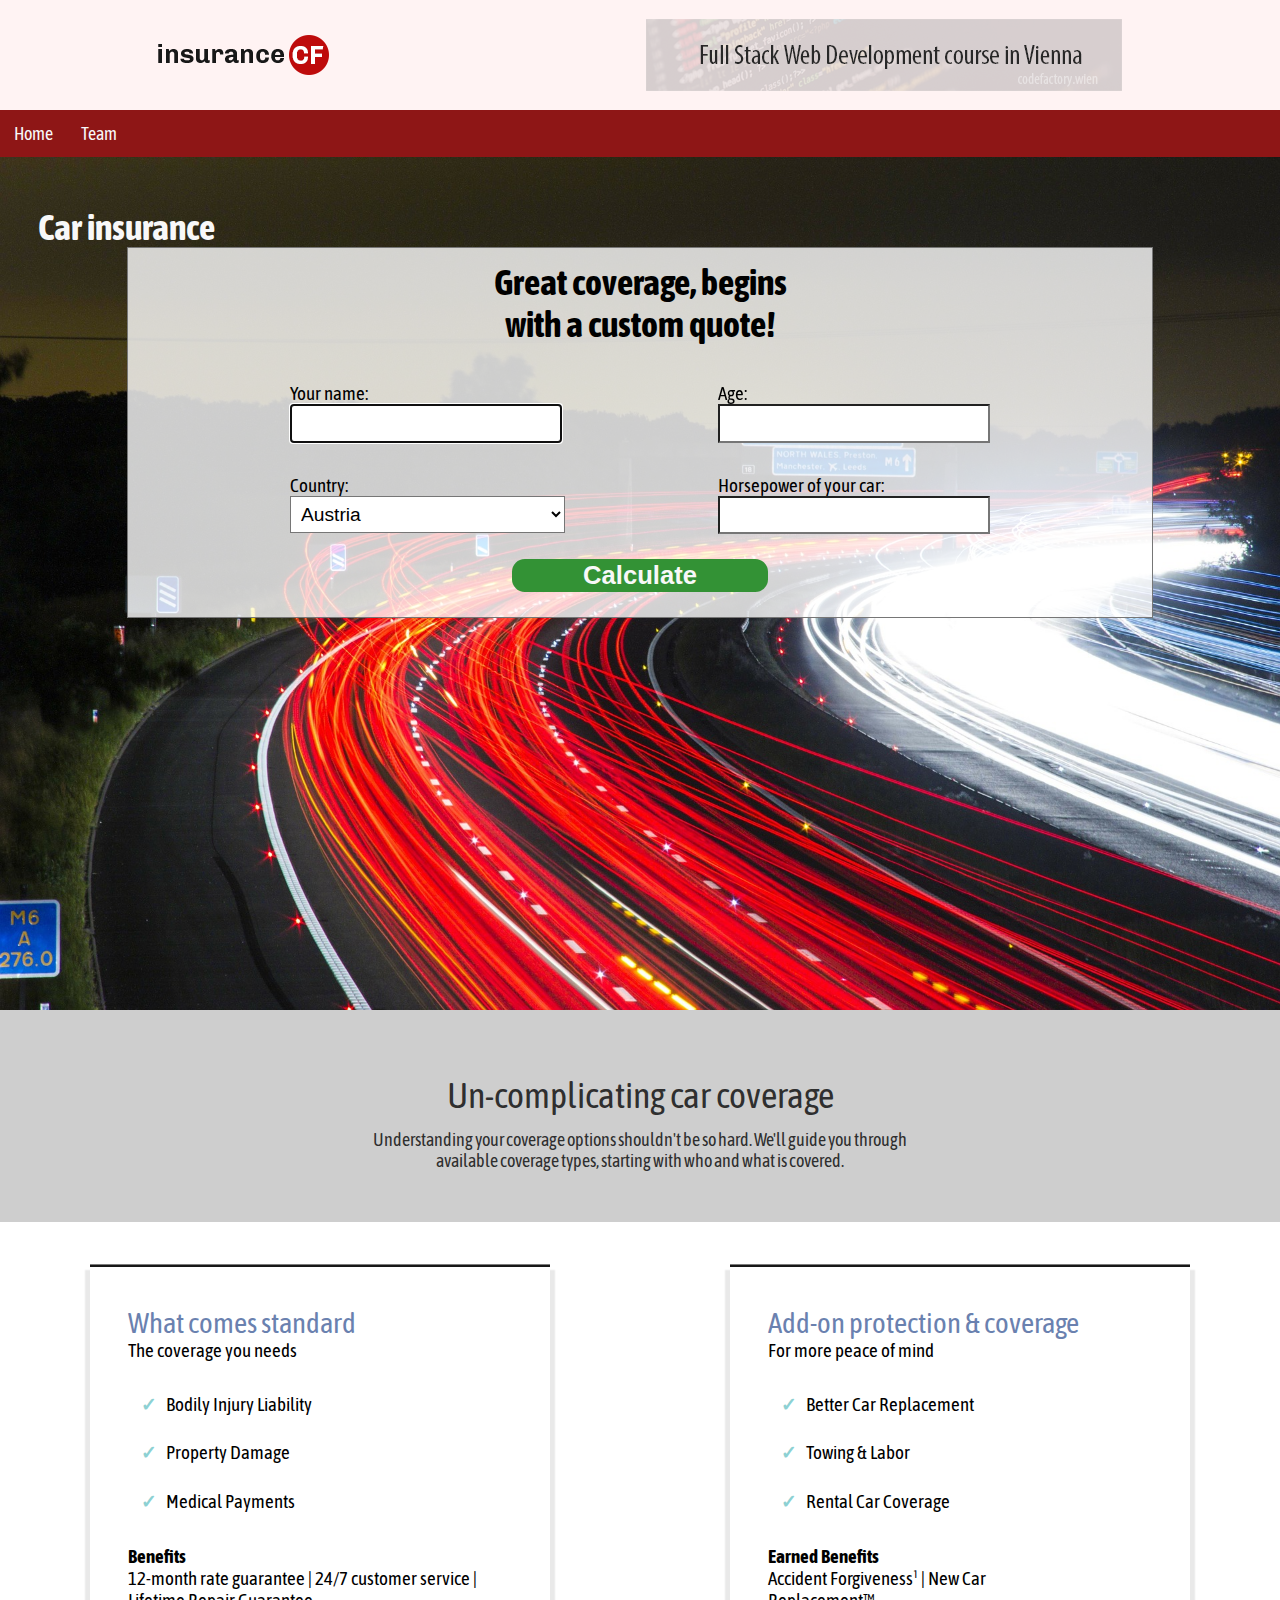
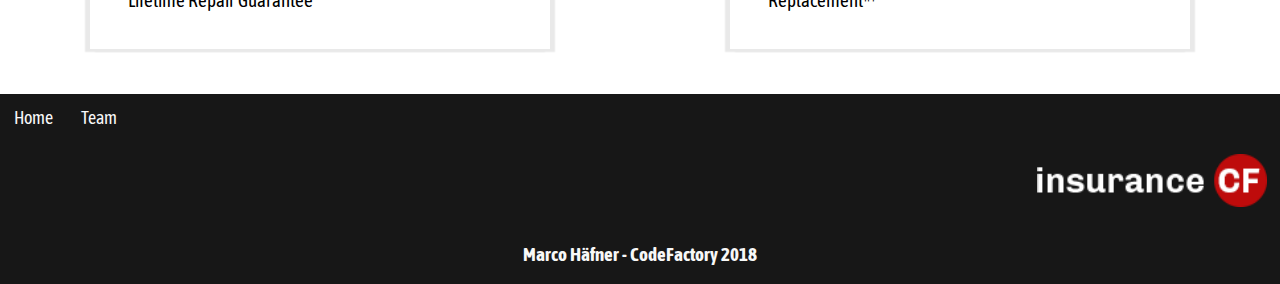
<file: index.html>
<!DOCTYPE html>
<html lang="en">
<head>
	<meta charset="utf-8">
	<meta http-equiv="X-UA-Compatible" content="IE=edge">
	<title>Car Insurance at it's best!</title>
	<link rel="stylesheet" href="css/index.css">
</head>
<body>
	<div class="body_wrapper">
		<header class="header_top">
			<a href="index.html" title="Back to index.html">
				<img class="img_left" src="css/img/logo.png" alt="Sorry, your browser cannot show this picture">
			</a>
			<a href="https://www.codefactory.wien" title="to codefactory.wien">
				<img class="img_right" id="hide_header_pic" src="css/img/banner.png" alt="Sorry, your browser cannot show this picture">
			</a>
		</header>

		<nav class="nav_top">
			<ul>
				<li><a href="#" title="Back to where you started">Home</a></li>
				<li><a href="team.html" title="Our marvelous team!">Team</a></li>
			</ul>
		</nav>

		<main>
			<div class="flex_row1">
				<img src="css/img/traffic-332857_1920.jpg" alt="Sorry, your browser cannot show this picture">
				<div>
					<h2 class="absolute_h2">Car insurance</h2>
				</div>
			</div>
			<div class="flex_row2">
				<h2>Un-complicating car coverage</h2>
				<p>Understanding your coverage options shouldn't be so hard. We'll guide you through available coverage types, starting with who and what is covered.</p>
			</div>
			<div class="flex_row3">
				<div class="flex_box">
					<h4>What comes standard</h4>
					<h5>The coverage you needs</h5>
					<ul>
						<li>Bodily Injury Liability</li>
						<li>Property Damage</li>
						<li>Medical Payments</li>
					</ul>
					<h6>Benefits</h6>
					<p class="bottom_p">12-month rate guarantee | 24/7 customer service | Lifetime Repair Guarantee</p>
				</div>
				<div class="flex_box">
					<h4>Add-on protection & coverage</h4>
					<h5>For more peace of mind</h5>
					<ul>
						<li>Better Car Replacement</li>
						<li>Towing & Labor</li>
						<li>Rental Car Coverage</li>
					</ul>
					<h6>Earned Benefits</h6>
					<p class="bottom_p">Accident Forgiveness¹ | New Car <br>Replacement&#8482;</p>
				</div>
			</div>
			<div class="div_opacity">
				<h2>Great coverage, begins<br> with a custom quote!</h2>
				<form class="table">

					<div class="table-row">
						<div class="table-cell">
							Your name:<br><input class="table-cell enter_button" type="text" name="name" autofocus>
						</div>
						<div class="table-cell">
							Age:<br><input class="table-cell enter_button" type="text" name="age" >
						</div>
					</div>	
					
					<div class="table-row">
						<div class="table-cell">
							Country:<br><select id="select_element" class="table-cell enter_button" name="country" size="1" required >
										<option value="austria" checked>Austria</option>
										<option value="hungary">Hungary</option>
										<option value="russia">Russia</option>
										</select>
						</div>
						<div class="table-cell">
							Horsepower of your car:<br><input class="table-cell enter_button" type="text" name="horse_power">
						</div>
					</div>

				</form>
				<div class="button_container">
					<button id="button_calculate" type="input" value="calculate">Calculate</button>
				</div>
				<p id="result"></p>
			</div>
		</main>
		<footer>
			<nav class="nav_bottom">
				<ul>
					<li><a href="#" title="Back to where you started">Home</a></li>
					<li><a href="team.html" title="Our marvelous team!">Team</a></li>
				</ul>
			</nav>
			<a href="index.html" title="Back to index.html">
				<img class="img_footer" src="css/img/logo-inv.png" alt="">
			</a>
			<h3>Marco Häfner - CodeFactory 2018</h3>
		</footer>
	<script src="js/index.js" type="text/javascript" charset="utf-8"></script>
</body>
</html>
<!--What to do:
	(10) Add Jasmine to your project. Add tests to your script and test for various inputs of horse_power, age, country (3 or more different tests)
</file>
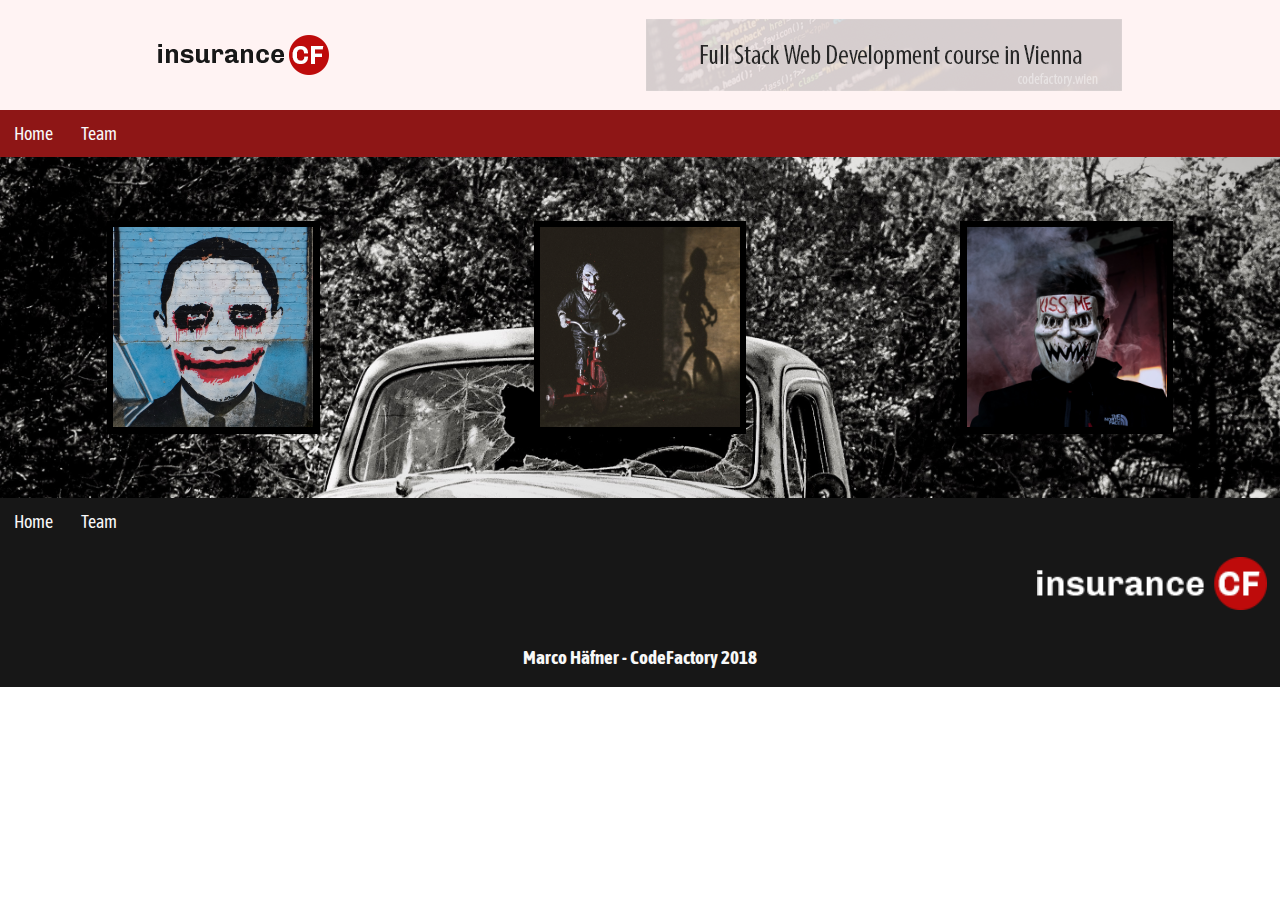
<file: team.html>
<!DOCTYPE html>
<html lang="en">
<head>
	<meta charset="utf-8">
	<meta http-equiv="X-UA-Compatible" content="IE=edge">
	<title>Team buddies</title>
	<link rel="stylesheet" href="css/index.css">
</head>
<body>
	<div class="body_wrapper">
		<header class="header_top">
			<a href="index.html" title="Back to index.html">
				<img class="img_left" src="css/img/logo.png" alt="Sorry, your browser cannot show this picture">
			</a>
			<a href="https://www.codefactory.wien" title="to codefactory.wien">
				<img class="img_right" id="hide_header_pic" src="css/img/banner.png" alt="Sorry, your browser cannot show this picture">
			</a>
		</header>

		<nav class="nav_top">
			<ul>
				<li><a href="index.html" title="Back to where you started">Home</a></li>
				<li><a href="#" title="Our marvelous team!">Team</a></li>
			</ul>
		</nav>

		<main id="team_container">

		</main>
		<footer>
			<nav class="nav_bottom">
				<ul>
					<li><a href="index.html" title="Back to where you started">Home</a></li>
					<li><a href="#" title="Our marvelous team!">Team</a></li>
				</ul>
			</nav>
			<a href="index.html" title="Back to index.html">
				<img class="img_footer" src="css/img/logo-inv.png" alt="">
			</a>
			<h3>Marco Häfner - CodeFactory 2018</h3>
		</footer>
	<script src="json/team.json" type="text/javascript"></script>
	<script src="js/team.js" type="text/javascript" charset="utf-8"></script>

</body>
</html>
</file>
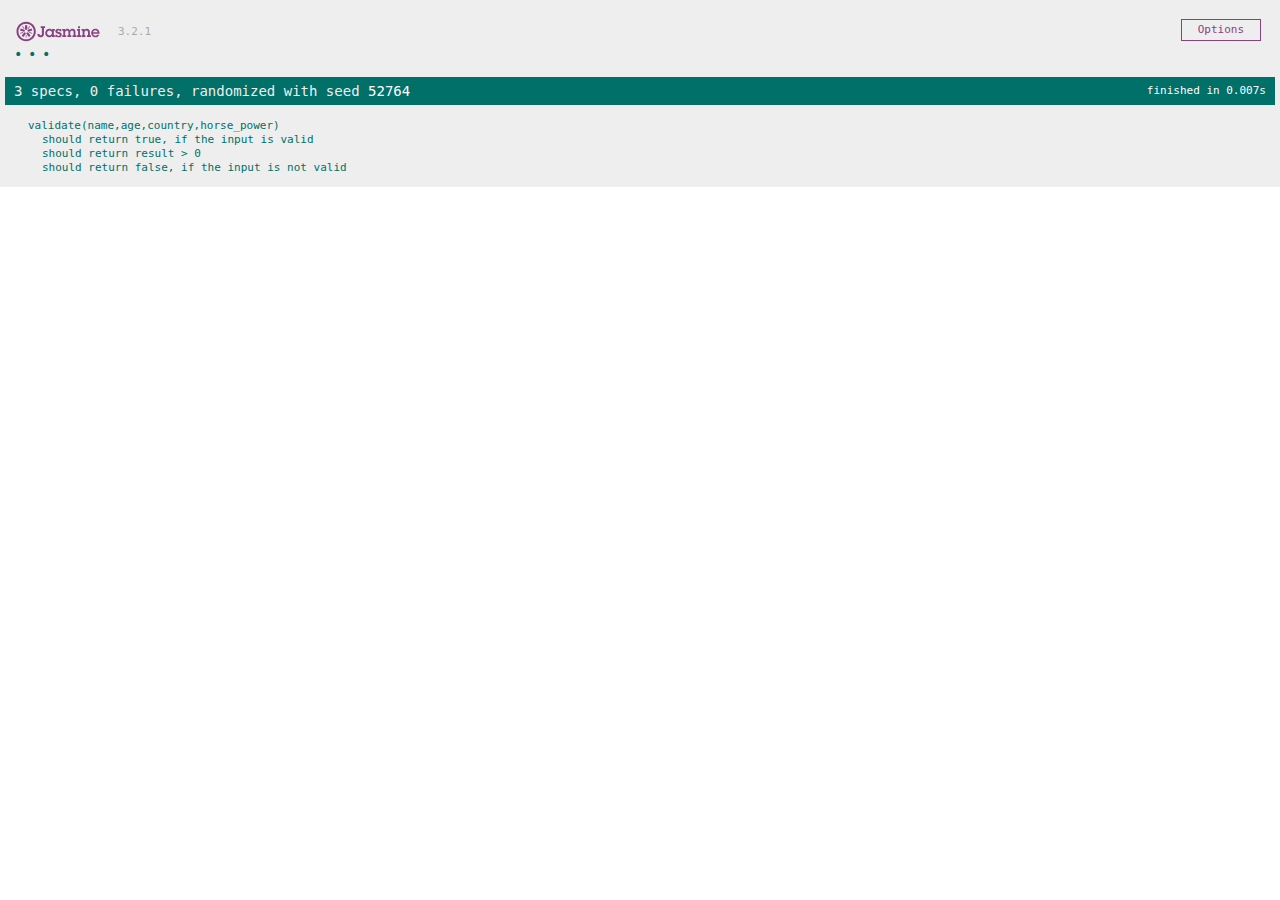
<file: Jasmine/SpecRunner.html>
<!DOCTYPE html>
<html>
<head>
  <meta charset="utf-8">
  <title>Jasmine Spec Runner v3.2.1</title>

  <link rel="shortcut icon" type="image/png" href="lib/jasmine-3.2.1/jasmine_favicon.png">
  <link rel="stylesheet" href="lib/jasmine-3.2.1/jasmine.css">

  <!-- include source files here... -->
  <script src="src/index_functions.js"></script>

  

  <script src="lib/jasmine-3.2.1/jasmine.js"></script>
  <script src="lib/jasmine-3.2.1/jasmine-html.js"></script>
  <script src="lib/jasmine-3.2.1/boot.js"></script>

  <!-- include spec files here... -->
  <script src="spec/test_functions_index.js"></script>

</head>

<body>
</body>
</html>
</file>
<file: css/index.css>
@charset "UTF-8";
@import url("https://fonts.googleapis.com/css?family=Asap+Condensed");
#team_container {
  width: 100%;
  height: auto;
  background-image: url("img/hayden-walker-704916-unsplash.jpg");
  background-size: cover;
  flex-direction: row;
  flex-wrap: wrap;
  flex-shrink: 1;
  justify-content: space-around; }

.team {
  width: 40%;
  height: auto;
  max-width: 200px;
  max-height: 200px;
  background-color: black;
  padding: 0.5vw;
  margin: 5vw 0 5vw 0;
  position: relative;
  overflow: hidden; }

.team_p {
  position: absolute;
  text-align: center;
  width: 90%;
  left: 0.5vw;
  right: 0.5vw;
  bottom: 5vh;
  margin-left: 0.25vw;
  margin-right: 0.25vw;
  color: red;
  padding-bottom: 2vh;
  opacity: 0; }

.team_p:hover {
  background-color: black;
  opacity: 1;
  font-size: 1.5vmax;
  animation: grow_font-size 2s; }

@keyframes grow_font-size {
  0% {
    font-size: 0; }
  100% {
    font-size: 1.5vw; } }
.team img {
  width: 100%;
  height: 100%;
  max-width: 100%;
  max-height: 100%;
  object-fit: cover; }

body {
  font-family: "Asap Condensed", sans-serif;
  font-size: 1.5vw;
  margin: 0;
  display: flex;
  flex-direction: column;
  min-width: 400px; }

* {
  transition: 0.5s;
  font-size: 1.5vw; }

.body_wrapper {
  flex: 1; }

/*That's where the header got styled */
.header_top {
  background-color: #FFF3F3;
  width: 100%;
  height: auto;
  display: flex;
  flex-wrap: nowrap;
  flex-shrink: 1;
  justify-content: space-around; }

.header_top a {
  margin: auto;
  padding: 0;
  vertical-align: middle; }

.header_top img {
  max-width: 100%;
  min-width: 0;
  height: auto;
  padding: 1.5vw;
  display: block; }

/*part for the navbar styling */
nav {
  width: 100%; }

.nav_top ul {
  list-style-type: none;
  margin: 0;
  padding: 0;
  overflow: hidden;
  background-color: #8E1616; }

.nav_bottom ul {
  list-style-type: none;
  margin: 0;
  padding: 0;
  overflow: hidden;
  background-color: #171717; }

nav ul li {
  float: left; }

nav li a {
  display: block;
  color: #F8F8F8;
  text-align: center;
  padding: 1vw 1.1vw;
  text-decoration: none;
  font-size: 2vmin; }

nav li a:hover {
  background-color: #CECECE;
  color: #171717; }

main {
  display: flex;
  flex-direction: column;
  flex-wrap: nowrap;
  position: relative; }

.flex_row1 img {
  width: 100%;
  height: 100%;
  object-fit: cover;
  display: block; }

.flex_row1 div {
  position: absolute;
  top: 4vh;
  left: 2vw;
  color: #F8F8F8; }

.flex_row2 {
  background-color: #CECECE;
  color: #2F2F2F;
  text-align: center;
  padding: 4vw 0 4vw 0; }

.flex_row2 p {
  width: 40vw;
  margin: auto;
  font-size: 2vmin; }

h2 {
  font-size: 4vmin;
  margin: 1vw;
  text-align: center; }

.flex_row3 {
  display: flex;
  flex-wrap: nowrap; }

.div_opacity {
  left: 0;
  right: 0;
  margin-left: auto;
  margin-right: auto;
  width: 80vw;
  height: auto;
  position: absolute;
  background-color: #F8F8F8;
  top: 10vh;
  background: rgba(255, 255, 255, 0.8);
  border: 1.5px solid #767676; }

.table {
  display: table;
  left: 0;
  right: 0;
  margin-left: auto;
  margin-right: auto;
  border-collapse: separate;
  border-spacing: 11vw 2vh;
  columns: 2; }

.table-row {
  display: table-row; }

.table-cell, .table-cell-centered {
  display: table-cell;
  padding: 0.5vw; }

input {
  width: 20vw;
  background-color: white; }

select {
  width: 21.5vw;
  background-color: white; }

.button_container {
  width: 100%; }

button {
  display: block;
  margin-left: auto;
  margin-right: auto;
  padding: 2px 5px;
  background: #339235;
  font-weight: bold;
  color: #F8F8F8;
  width: 20vw;
  height: auto;
  font-size: 2vw;
  border-radius: 1vw;
  border: none; }

button:hover {
  cursor: pointer; }

#result {
  margin: 2vw;
  text-align: center;
  left: 0;
  right: 0;
  margin-left: auto;
  margin-right: auto;
  width: 50vw;
  height: auto;
  font-size: 4vw;
  color: #339235; }

.flex_row2 p {
  width: 46vw; }

.flex_row2 h2 {
  font-weight: normal; }

.flex_row3 {
  display: flex;
  flex-wrap: nowrap;
  width: 100%;
  justify-content: space-around; }

.flex_box {
  height: auto;
  width: 30vw;
  margin-top: 5vh;
  margin-bottom: 5vh;
  padding: 3vw;
  box-shadow: 0 -0.2vw 0 #171717, -0.4vw 0.3vh 0.1vw #E9E9E9, 0.4vw 0.3vh 0.1vw #E9E9E9; }

.flex_row3 h4 {
  margin: 0;
  font-size: 2.3vw;
  font-weight: normal;
  color: #6a81af;
  font-weight: normal; }

.flex_row3 h5 {
  margin: 0;
  font-size: 1.5vw;
  font-weight: normal; }

.flex_row3 h6 {
  margin: 0;
  font-weight: bold; }

.flex_row3 ul {
  list-style: none;
  margin-left: 0;
  padding-left: 1em;
  text-indent: -1em; }

.flex_row3 ul li {
  padding: 1vw; }

.flex_row3 ul li:before {
  content: "✓";
  color: #8DD1D3;
  font-weight: bold;
  padding-right: 0.5em; }

.bottom_p {
  margin: 0; }

footer {
  width: 100%;
  height: auto;
  font-size: 1.2vw;
  background-color: #171717;
  color: #F8F8F8;
  display: flex;
  flex-direction: column; }

footer a {
  align-self: flex-end; }

footer img {
  width: 18vw;
  max-width: 100%;
  min-width: 0;
  height: auto;
  padding: 1vw; }

footer h3 {
  align-self: center; }

/*# sourceMappingURL=index.css.map */
</file>
<file: Jasmine/lib/jasmine-3.2.1/jasmine.css>
body { overflow-y: scroll; }

.jasmine_html-reporter { background-color: #eee; padding: 5px; margin: -8px; font-size: 11px; font-family: Monaco, "Lucida Console", monospace; line-height: 14px; color: #333; }
.jasmine_html-reporter a { text-decoration: none; }
.jasmine_html-reporter a:hover { text-decoration: underline; }
.jasmine_html-reporter p, .jasmine_html-reporter h1, .jasmine_html-reporter h2, .jasmine_html-reporter h3, .jasmine_html-reporter h4, .jasmine_html-reporter h5, .jasmine_html-reporter h6 { margin: 0; line-height: 14px; }
.jasmine_html-reporter .jasmine-banner, .jasmine_html-reporter .jasmine-symbol-summary, .jasmine_html-reporter .jasmine-summary, .jasmine_html-reporter .jasmine-result-message, .jasmine_html-reporter .jasmine-spec .jasmine-description, .jasmine_html-reporter .jasmine-spec-detail .jasmine-description, .jasmine_html-reporter .jasmine-alert .jasmine-bar, .jasmine_html-reporter .jasmine-stack-trace { padding-left: 9px; padding-right: 9px; }
.jasmine_html-reporter .jasmine-banner { position: relative; }
.jasmine_html-reporter .jasmine-banner .jasmine-title { background: url('[data-uri]') no-repeat; background: url('[data-uri]') no-repeat, none; -moz-background-size: 100%; -o-background-size: 100%; -webkit-background-size: 100%; background-size: 100%; display: block; float: left; width: 90px; height: 25px; }
.jasmine_html-reporter .jasmine-banner .jasmine-version { margin-left: 14px; position: relative; top: 6px; }
.jasmine_html-reporter #jasmine_content { position: fixed; right: 100%; }
.jasmine_html-reporter .jasmine-version { color: #aaa; }
.jasmine_html-reporter .jasmine-banner { margin-top: 14px; }
.jasmine_html-reporter .jasmine-duration { color: #fff; float: right; line-height: 28px; padding-right: 9px; }
.jasmine_html-reporter .jasmine-symbol-summary { overflow: hidden; *zoom: 1; margin: 14px 0; }
.jasmine_html-reporter .jasmine-symbol-summary li { display: inline-block; height: 10px; width: 14px; font-size: 16px; }
.jasmine_html-reporter .jasmine-symbol-summary li.jasmine-passed { font-size: 14px; }
.jasmine_html-reporter .jasmine-symbol-summary li.jasmine-passed:before { color: #007069; content: "\02022"; }
.jasmine_html-reporter .jasmine-symbol-summary li.jasmine-failed { line-height: 9px; }
.jasmine_html-reporter .jasmine-symbol-summary li.jasmine-failed:before { color: #ca3a11; content: "\d7"; font-weight: bold; margin-left: -1px; }
.jasmine_html-reporter .jasmine-symbol-summary li.jasmine-excluded { font-size: 14px; }
.jasmine_html-reporter .jasmine-symbol-summary li.jasmine-excluded:before { color: #bababa; content: "\02022"; }
.jasmine_html-reporter .jasmine-symbol-summary li.jasmine-excluded-no-display { font-size: 14px; display: none; }
.jasmine_html-reporter .jasmine-symbol-summary li.jasmine-pending { line-height: 17px; }
.jasmine_html-reporter .jasmine-symbol-summary li.jasmine-pending:before { color: #ba9d37; content: "*"; }
.jasmine_html-reporter .jasmine-symbol-summary li.jasmine-empty { font-size: 14px; }
.jasmine_html-reporter .jasmine-symbol-summary li.jasmine-empty:before { color: #ba9d37; content: "\02022"; }
.jasmine_html-reporter .jasmine-run-options { float: right; margin-right: 5px; border: 1px solid #8a4182; color: #8a4182; position: relative; line-height: 20px; }
.jasmine_html-reporter .jasmine-run-options .jasmine-trigger { cursor: pointer; padding: 8px 16px; }
.jasmine_html-reporter .jasmine-run-options .jasmine-payload { position: absolute; display: none; right: -1px; border: 1px solid #8a4182; background-color: #eee; white-space: nowrap; padding: 4px 8px; }
.jasmine_html-reporter .jasmine-run-options .jasmine-payload.jasmine-open { display: block; }
.jasmine_html-reporter .jasmine-bar { line-height: 28px; font-size: 14px; display: block; color: #eee; }
.jasmine_html-reporter .jasmine-bar.jasmine-failed, .jasmine_html-reporter .jasmine-bar.jasmine-errored { background-color: #ca3a11; border-bottom: 1px solid #eee; }
.jasmine_html-reporter .jasmine-bar.jasmine-passed { background-color: #007069; }
.jasmine_html-reporter .jasmine-bar.jasmine-incomplete { background-color: #bababa; }
.jasmine_html-reporter .jasmine-bar.jasmine-skipped { background-color: #bababa; }
.jasmine_html-reporter .jasmine-bar.jasmine-warning { background-color: #ba9d37; color: #333; }
.jasmine_html-reporter .jasmine-bar.jasmine-menu { background-color: #fff; color: #aaa; }
.jasmine_html-reporter .jasmine-bar.jasmine-menu a { color: #333; }
.jasmine_html-reporter .jasmine-bar a { color: white; }
.jasmine_html-reporter.jasmine-spec-list .jasmine-bar.jasmine-menu.jasmine-failure-list, .jasmine_html-reporter.jasmine-spec-list .jasmine-results .jasmine-failures { display: none; }
.jasmine_html-reporter.jasmine-failure-list .jasmine-bar.jasmine-menu.jasmine-spec-list, .jasmine_html-reporter.jasmine-failure-list .jasmine-summary { display: none; }
.jasmine_html-reporter .jasmine-results { margin-top: 14px; }
.jasmine_html-reporter .jasmine-summary { margin-top: 14px; }
.jasmine_html-reporter .jasmine-summary ul { list-style-type: none; margin-left: 14px; padding-top: 0; padding-left: 0; }
.jasmine_html-reporter .jasmine-summary ul.jasmine-suite { margin-top: 7px; margin-bottom: 7px; }
.jasmine_html-reporter .jasmine-summary li.jasmine-passed a { color: #007069; }
.jasmine_html-reporter .jasmine-summary li.jasmine-failed a { color: #ca3a11; }
.jasmine_html-reporter .jasmine-summary li.jasmine-empty a { color: #ba9d37; }
.jasmine_html-reporter .jasmine-summary li.jasmine-pending a { color: #ba9d37; }
.jasmine_html-reporter .jasmine-summary li.jasmine-excluded a { color: #bababa; }
.jasmine_html-reporter .jasmine-description + .jasmine-suite { margin-top: 0; }
.jasmine_html-reporter .jasmine-suite { margin-top: 14px; }
.jasmine_html-reporter .jasmine-suite a { color: #333; }
.jasmine_html-reporter .jasmine-failures .jasmine-spec-detail { margin-bottom: 28px; }
.jasmine_html-reporter .jasmine-failures .jasmine-spec-detail .jasmine-description { background-color: #ca3a11; color: white; }
.jasmine_html-reporter .jasmine-failures .jasmine-spec-detail .jasmine-description a { color: white; }
.jasmine_html-reporter .jasmine-result-message { padding-top: 14px; color: #333; white-space: pre-wrap; }
.jasmine_html-reporter .jasmine-result-message span.jasmine-result { display: block; }
.jasmine_html-reporter .jasmine-stack-trace { margin: 5px 0 0 0; max-height: 224px; overflow: auto; line-height: 18px; color: #666; border: 1px solid #ddd; background: white; white-space: pre; }
</file>
